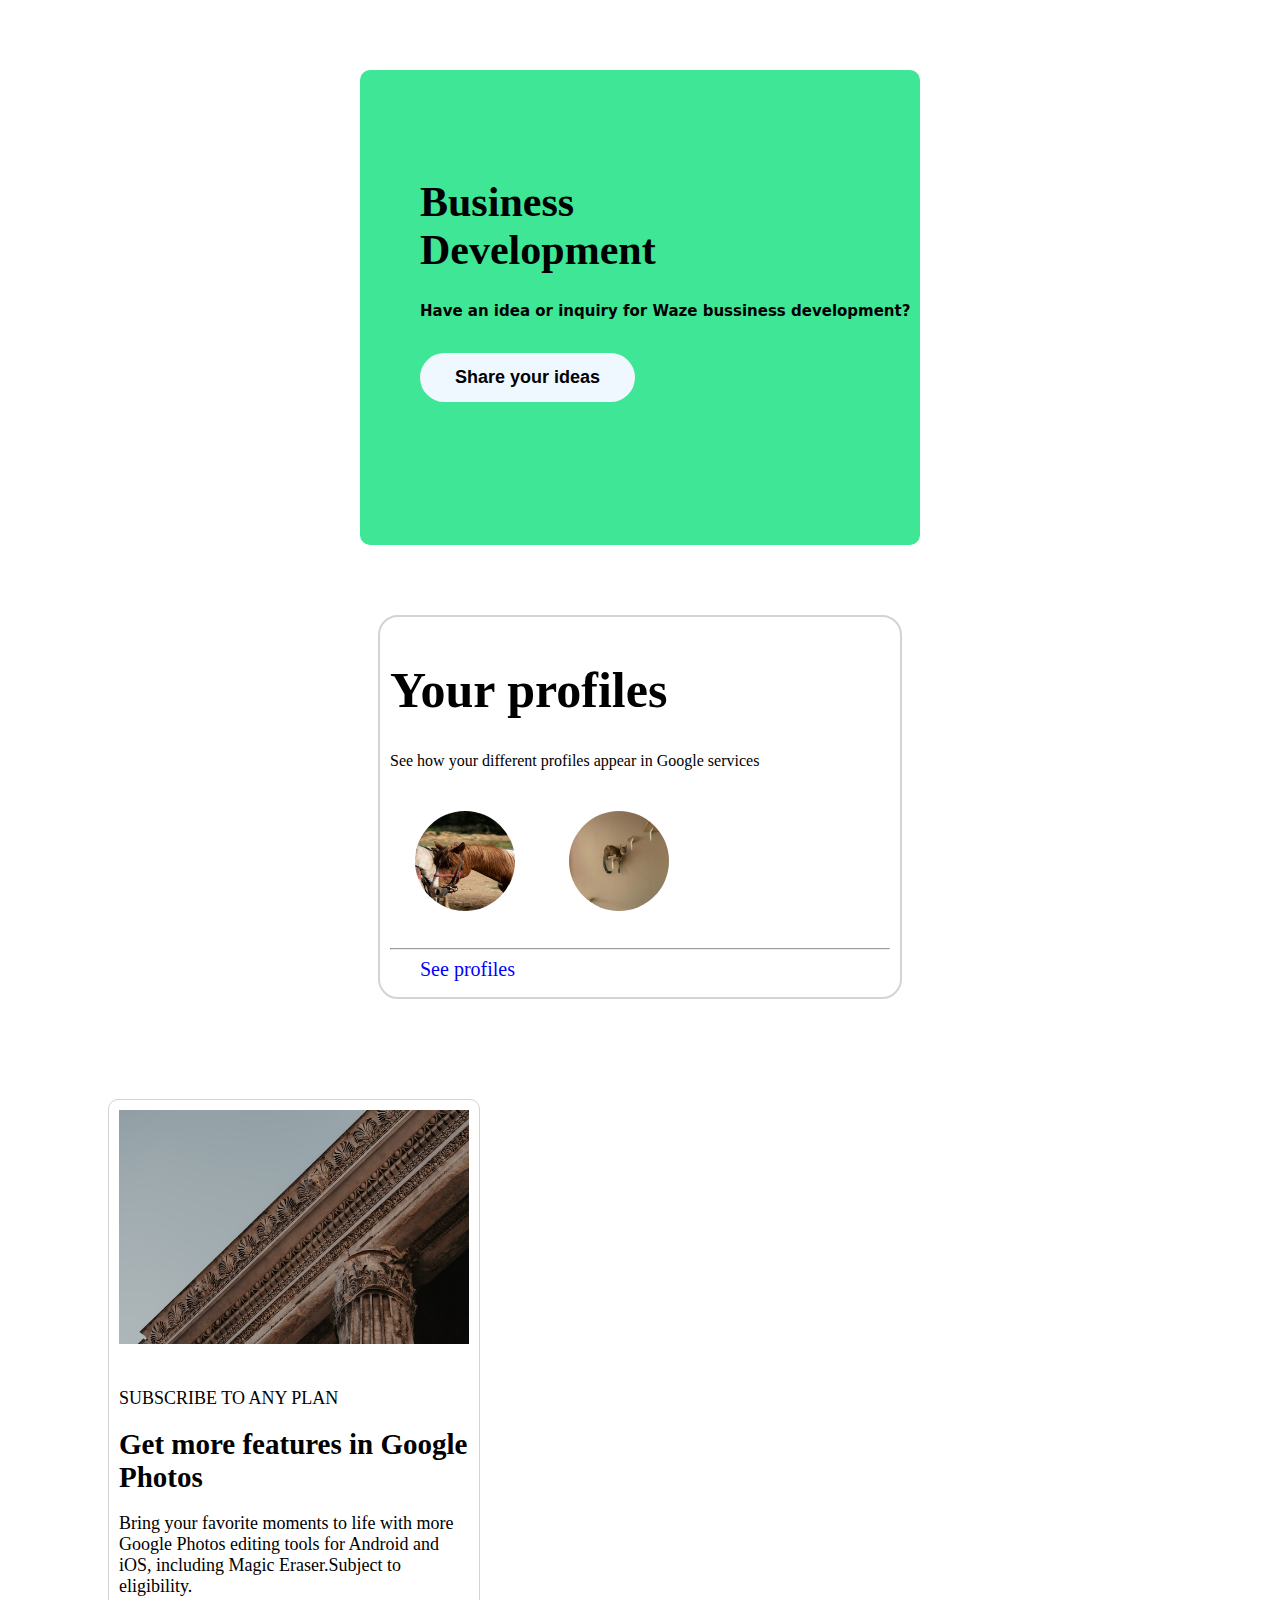
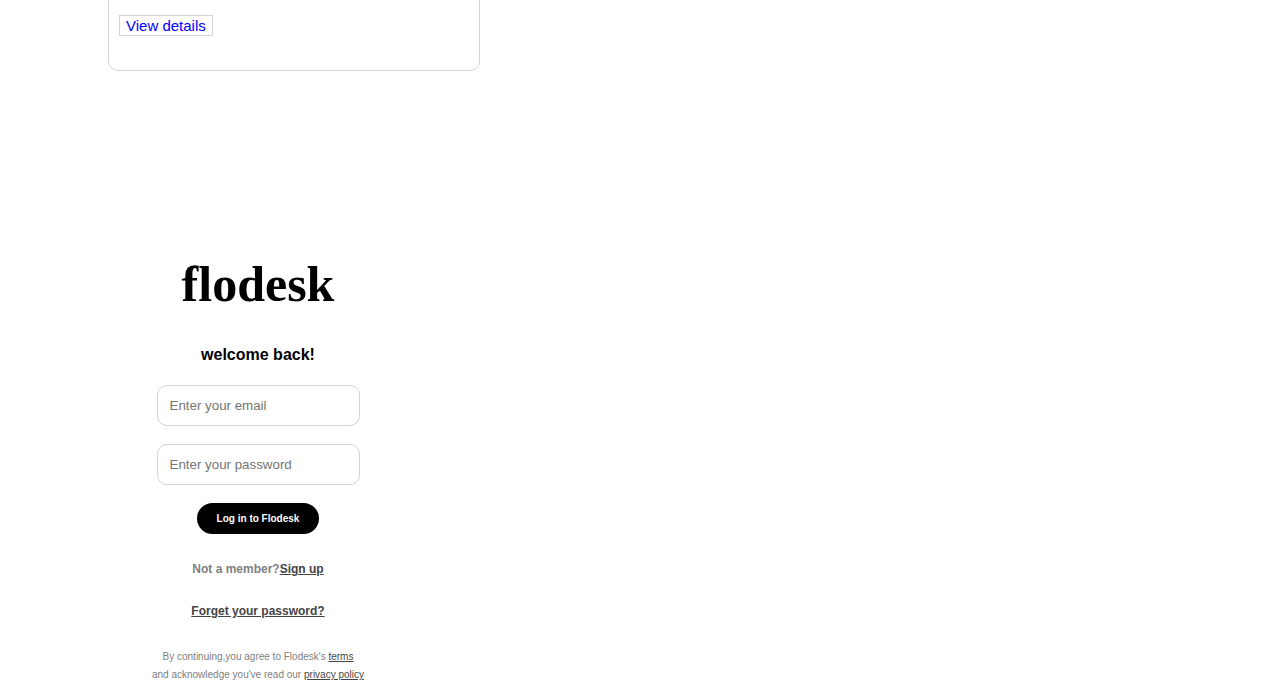
<file: day1/index.html>
<!DOCTYPE html>
<html lang="en">
<head>
    <meta charset="UTF-8">
    <meta http-equiv="X-UA-Compatible" content="IE=edge">
    <meta name="viewport" content="width=device-width, initial-scale=1.0">
    <title>Document</title>
    <link rel="stylesheet" href="style.css">
</head>
<body>
    <div class="bg-card">
        <h1 class = "bd">Business <br>Development</h1>
        <p>Have an idea or inquiry for Waze bussiness development?</p><br>
        <button class = "bg-button">Share your ideas</button>
    </div>

    <div class="card">
        <h1>Your profiles</h1>
        <p>See how your different profiles appear in Google services</p>
        
        <img class="ci" src="p3.jpg" alt="">
        <img class="ci" src="p4.jpg" alt="">
        <hr>
        
        <a class = "sp" href="">See profiles</a>

        
        
    </div>
    <div class="box">
        <img class = "p1" src="p5.jpg" alt="">
        <br><br>
        <p>SUBSCRIBE TO ANY PLAN</p>
        <h1 class = "h2">Get more features in Google Photos</h1>
        <p>Bring your favorite moments to life with more Google Photos editing tools for Android and iOS, including Magic Eraser.Subject to eligibility.</p>
        <button class="b2">View details</button>
    </div>
    <div class="login">
    <h1 class="h1">flodesk</h1>
    <h4 class="h4">welcome back!</h4>
    <input  type="email" id="pass" name="email" class = "inp1" placeholder="Enter your email" required>
    <br>
    <br>
    <input  type="password" id="pass" name="pass" class = "inp2" placeholder="Enter your password  " required>
    <br>
    <br>
    <button class="btn">Log in to Flodesk</button>
    <div class="log">
    <h6 class="h6">Not a member?<a href="">Sign up</a></h6>
    <h6 class="h6"><a href="#">Forget your password? </a></h6>
    <h7 class="h7">By continuing,you agree to Flodesk's <a href="">terms</a><br>and acknowledge you've read our  <a href="">privacy policy</a></h7>
  </div>
  </div>
</body>
</html>

</body>
</html>
</file>
<file: day1/style.css>
/*
day 1 ==> intro box model ==> login page, feedbacks ...
day 2 ==> css posistions ==> static blog
day 3 ==> flexbox ==> layouts => food ordering website
day 4 ==> media queries and animations
day 5 ==> social media website
*/

.bg-card{
    text-align: left;
    background-color:rgb(63, 230, 150) ;
    
    height:395px;
    color:black;
    width: 520px;
   
    padding-left: 60px;
    padding-top: 80px;
    font-weight: bold;
    
    width: 500px;
    border-radius: 10px;
    margin: 70px auto;
    font-family: system-ui, -apple-system, BlinkMacSystemFont, 'Segoe UI', Roboto, Oxygen, Ubuntu, Cantarell, 'Open Sans', 'Helvetica Neue', sans-serif;
    font-size:15px;
    
}

.bg-button{
    
    border-radius: 40px;
    border: none;
    padding: 14px 35px;
    font-size: 18px;
    font-weight: bold;
    background-color: aliceblue;
}
.bd{
    font-size: 42px;
    
}
.card{
    border: 2px solid lightgrey;
    width:500px;
    height:360px;
    padding:10px;
    margin:10px auto;
    border-radius: 20px;
    
    font-family:var(--identity-gm3-migration-subhead2-font);;
    
}
.ci{
    height: 100px;
    width: 100px;
    border-radius: 50%;
    padding: 25px;
    
}

.sp{
    text-decoration: none;
    color: blue;
    font-size: 20px;
    padding: 30px;
}
.box{
    border:1px solid lightgray;
    height: 550px;
    width: 350px;
    margin: 100px;
    padding: 10px;
    border-radius: 10px;
    font-size: 18px;
}
.p1{
    width: 100%;
}
.b2{
    background-color:white;
    color:blue;
    border: 1px solid lightgrey;
    text-align: center;
    font-size: 15px;
}
.h2{
    font-size: 29px;;
}
.login
{
    text-align:center;
    height:400px;
    width:400px;
    color: black;
    background-color: white;
    padding:50px;
    border-radius: 20px;
    margin-bottom: 20px;
    
}
.log
{
    color:gray;
}
.log a
{
    color:rgb(69, 68, 68);

}
.inp1
{
    border-radius: 10px;
    border: 2px;
    padding: 12px;
    border: 1px solid lightgrey;
}
.inp2
{
    border-radius: 10px;
    border: 2px;
    padding: 12px;
    border: 1px solid lightgrey;
}
h1{
    font-family:initial;
    font-size: 50px;
}
h4{

    font-family: 'Lucida Sans', 'Lucida Sans Regular', 'Lucida Grande', 'Lucida Sans Unicode', Geneva, Verdana, sans-serif;
}
h6{
    font-family: 'Lucida Sans', 'Lucida Sans Regular', 'Lucida Grande', 'Lucida Sans Unicode', Geneva, Verdana, sans-serif;
    font-size: 12px;
}
h7{
    font-family: 'Lucida Sans', 'Lucida Sans Regular', 'Lucida Grande', 'Lucida Sans Unicode', Geneva, Verdana, sans-serif;
    font-size: 10px;
}
.btn{
    border-radius: 40px;
    border: none;
    color: white;
    padding:10px 20px;
    font-size: 10px;
    font-weight: bold;
    background-color: black;
}
</file>
